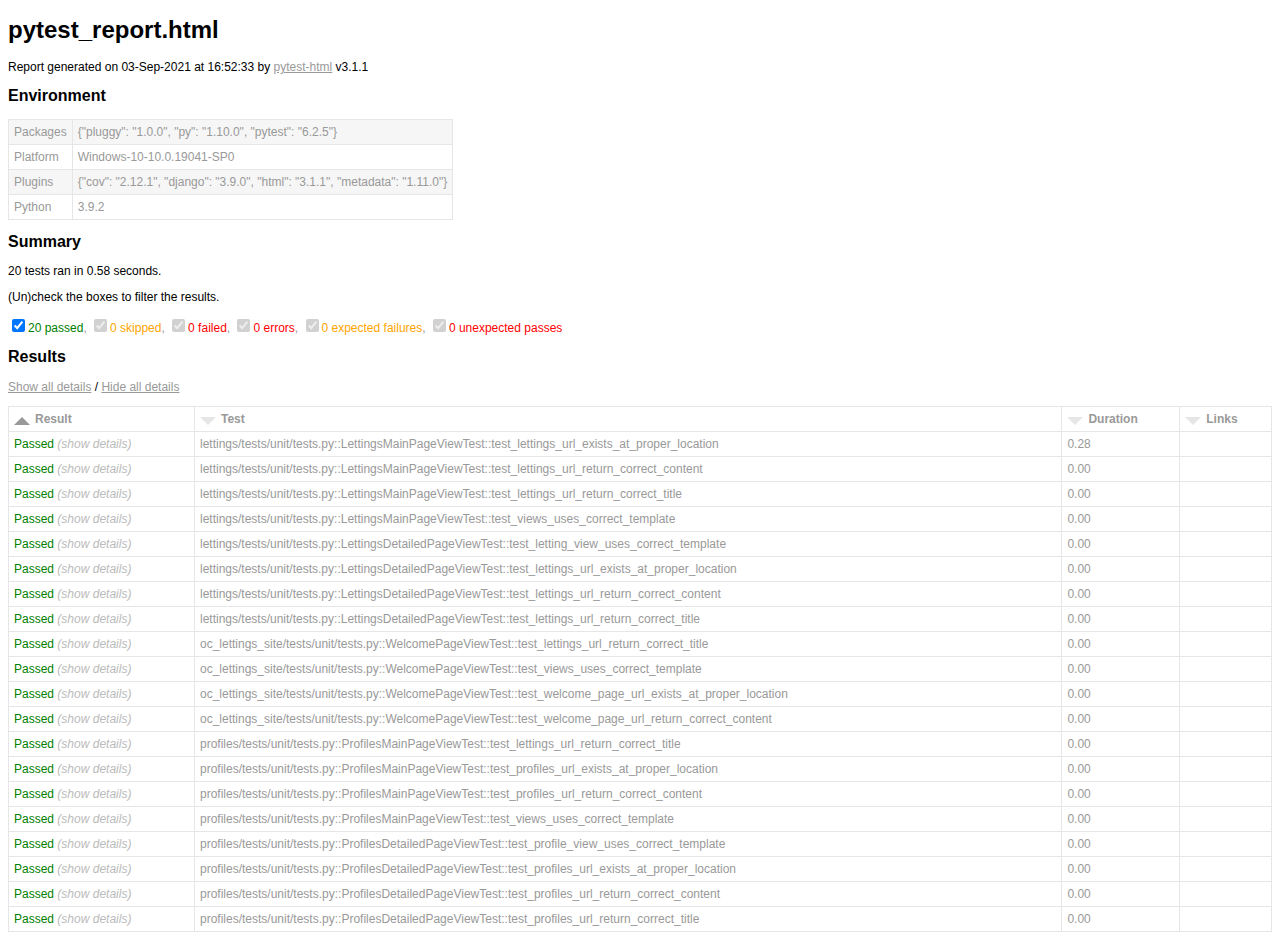
<file: test_reports/pytest_report.html>
<!DOCTYPE html>
<html>
  <head>
    <meta charset="utf-8"/>
    <title>Test Report</title>
    <link href="assets/style.css" rel="stylesheet" type="text/css"/></head>
  <body onLoad="init()">
    <script>/* This Source Code Form is subject to the terms of the Mozilla Public
 * License, v. 2.0. If a copy of the MPL was not distributed with this file,
 * You can obtain one at http://mozilla.org/MPL/2.0/. */


function toArray(iter) {
    if (iter === null) {
        return null;
    }
    return Array.prototype.slice.call(iter);
}

function find(selector, elem) { // eslint-disable-line no-redeclare
    if (!elem) {
        elem = document;
    }
    return elem.querySelector(selector);
}

function findAll(selector, elem) {
    if (!elem) {
        elem = document;
    }
    return toArray(elem.querySelectorAll(selector));
}

function sortColumn(elem) {
    toggleSortStates(elem);
    const colIndex = toArray(elem.parentNode.childNodes).indexOf(elem);
    let key;
    if (elem.classList.contains('result')) {
        key = keyResult;
    } else if (elem.classList.contains('links')) {
        key = keyLink;
    } else {
        key = keyAlpha;
    }
    sortTable(elem, key(colIndex));
}

function showAllExtras() { // eslint-disable-line no-unused-vars
    findAll('.col-result').forEach(showExtras);
}

function hideAllExtras() { // eslint-disable-line no-unused-vars
    findAll('.col-result').forEach(hideExtras);
}

function showExtras(colresultElem) {
    const extras = colresultElem.parentNode.nextElementSibling;
    const expandcollapse = colresultElem.firstElementChild;
    extras.classList.remove('collapsed');
    expandcollapse.classList.remove('expander');
    expandcollapse.classList.add('collapser');
}

function hideExtras(colresultElem) {
    const extras = colresultElem.parentNode.nextElementSibling;
    const expandcollapse = colresultElem.firstElementChild;
    extras.classList.add('collapsed');
    expandcollapse.classList.remove('collapser');
    expandcollapse.classList.add('expander');
}

function showFilters() {
    const filterItems = document.getElementsByClassName('filter');
    for (let i = 0; i < filterItems.length; i++)
        filterItems[i].hidden = false;
}

function addCollapse() {
    // Add links for show/hide all
    const resulttable = find('table#results-table');
    const showhideall = document.createElement('p');
    showhideall.innerHTML = '<a href="javascript:showAllExtras()">Show all details</a> / ' +
                            '<a href="javascript:hideAllExtras()">Hide all details</a>';
    resulttable.parentElement.insertBefore(showhideall, resulttable);

    // Add show/hide link to each result
    findAll('.col-result').forEach(function(elem) {
        const collapsed = getQueryParameter('collapsed') || 'Passed';
        const extras = elem.parentNode.nextElementSibling;
        const expandcollapse = document.createElement('span');
        if (extras.classList.contains('collapsed')) {
            expandcollapse.classList.add('expander');
        } else if (collapsed.includes(elem.innerHTML)) {
            extras.classList.add('collapsed');
            expandcollapse.classList.add('expander');
        } else {
            expandcollapse.classList.add('collapser');
        }
        elem.appendChild(expandcollapse);

        elem.addEventListener('click', function(event) {
            if (event.currentTarget.parentNode.nextElementSibling.classList.contains('collapsed')) {
                showExtras(event.currentTarget);
            } else {
                hideExtras(event.currentTarget);
            }
        });
    });
}

function getQueryParameter(name) {
    const match = RegExp('[?&]' + name + '=([^&]*)').exec(window.location.search);
    return match && decodeURIComponent(match[1].replace(/\+/g, ' '));
}

function init () { // eslint-disable-line no-unused-vars
    resetSortHeaders();

    addCollapse();

    showFilters();

    sortColumn(find('.initial-sort'));

    findAll('.sortable').forEach(function(elem) {
        elem.addEventListener('click',
            function() {
                sortColumn(elem);
            }, false);
    });
}

function sortTable(clicked, keyFunc) {
    const rows = findAll('.results-table-row');
    const reversed = !clicked.classList.contains('asc');
    const sortedRows = sort(rows, keyFunc, reversed);
    /* Whole table is removed here because browsers acts much slower
     * when appending existing elements.
     */
    const thead = document.getElementById('results-table-head');
    document.getElementById('results-table').remove();
    const parent = document.createElement('table');
    parent.id = 'results-table';
    parent.appendChild(thead);
    sortedRows.forEach(function(elem) {
        parent.appendChild(elem);
    });
    document.getElementsByTagName('BODY')[0].appendChild(parent);
}

function sort(items, keyFunc, reversed) {
    const sortArray = items.map(function(item, i) {
        return [keyFunc(item), i];
    });

    sortArray.sort(function(a, b) {
        const keyA = a[0];
        const keyB = b[0];

        if (keyA == keyB) return 0;

        if (reversed) {
            return keyA < keyB ? 1 : -1;
        } else {
            return keyA > keyB ? 1 : -1;
        }
    });

    return sortArray.map(function(item) {
        const index = item[1];
        return items[index];
    });
}

function keyAlpha(colIndex) {
    return function(elem) {
        return elem.childNodes[1].childNodes[colIndex].firstChild.data.toLowerCase();
    };
}

function keyLink(colIndex) {
    return function(elem) {
        const dataCell = elem.childNodes[1].childNodes[colIndex].firstChild;
        return dataCell == null ? '' : dataCell.innerText.toLowerCase();
    };
}

function keyResult(colIndex) {
    return function(elem) {
        const strings = ['Error', 'Failed', 'Rerun', 'XFailed', 'XPassed',
            'Skipped', 'Passed'];
        return strings.indexOf(elem.childNodes[1].childNodes[colIndex].firstChild.data);
    };
}

function resetSortHeaders() {
    findAll('.sort-icon').forEach(function(elem) {
        elem.parentNode.removeChild(elem);
    });
    findAll('.sortable').forEach(function(elem) {
        const icon = document.createElement('div');
        icon.className = 'sort-icon';
        icon.textContent = 'vvv';
        elem.insertBefore(icon, elem.firstChild);
        elem.classList.remove('desc', 'active');
        elem.classList.add('asc', 'inactive');
    });
}

function toggleSortStates(elem) {
    //if active, toggle between asc and desc
    if (elem.classList.contains('active')) {
        elem.classList.toggle('asc');
        elem.classList.toggle('desc');
    }

    //if inactive, reset all other functions and add ascending active
    if (elem.classList.contains('inactive')) {
        resetSortHeaders();
        elem.classList.remove('inactive');
        elem.classList.add('active');
    }
}

function isAllRowsHidden(value) {
    return value.hidden == false;
}

function filterTable(elem) { // eslint-disable-line no-unused-vars
    const outcomeAtt = 'data-test-result';
    const outcome = elem.getAttribute(outcomeAtt);
    const classOutcome = outcome + ' results-table-row';
    const outcomeRows = document.getElementsByClassName(classOutcome);

    for(let i = 0; i < outcomeRows.length; i++){
        outcomeRows[i].hidden = !elem.checked;
    }

    const rows = findAll('.results-table-row').filter(isAllRowsHidden);
    const allRowsHidden = rows.length == 0 ? true : false;
    const notFoundMessage = document.getElementById('not-found-message');
    notFoundMessage.hidden = !allRowsHidden;
}
</script>
    <h1>pytest_report.html</h1>
    <p>Report generated on 03-Sep-2021 at 16:52:33 by <a href="https://pypi.python.org/pypi/pytest-html">pytest-html</a> v3.1.1</p>
    <h2>Environment</h2>
    <table id="environment">
      <tr>
        <td>Packages</td>
        <td>{"pluggy": "1.0.0", "py": "1.10.0", "pytest": "6.2.5"}</td></tr>
      <tr>
        <td>Platform</td>
        <td>Windows-10-10.0.19041-SP0</td></tr>
      <tr>
        <td>Plugins</td>
        <td>{"cov": "2.12.1", "django": "3.9.0", "html": "3.1.1", "metadata": "1.11.0"}</td></tr>
      <tr>
        <td>Python</td>
        <td>3.9.2</td></tr></table>
    <h2>Summary</h2>
    <p>20 tests ran in 0.58 seconds. </p>
    <p class="filter" hidden="true">(Un)check the boxes to filter the results.</p><input checked="true" class="filter" data-test-result="passed" hidden="true" name="filter_checkbox" onChange="filterTable(this)" type="checkbox"/><span class="passed">20 passed</span>, <input checked="true" class="filter" data-test-result="skipped" disabled="true" hidden="true" name="filter_checkbox" onChange="filterTable(this)" type="checkbox"/><span class="skipped">0 skipped</span>, <input checked="true" class="filter" data-test-result="failed" disabled="true" hidden="true" name="filter_checkbox" onChange="filterTable(this)" type="checkbox"/><span class="failed">0 failed</span>, <input checked="true" class="filter" data-test-result="error" disabled="true" hidden="true" name="filter_checkbox" onChange="filterTable(this)" type="checkbox"/><span class="error">0 errors</span>, <input checked="true" class="filter" data-test-result="xfailed" disabled="true" hidden="true" name="filter_checkbox" onChange="filterTable(this)" type="checkbox"/><span class="xfailed">0 expected failures</span>, <input checked="true" class="filter" data-test-result="xpassed" disabled="true" hidden="true" name="filter_checkbox" onChange="filterTable(this)" type="checkbox"/><span class="xpassed">0 unexpected passes</span>
    <h2>Results</h2>
    <table id="results-table">
      <thead id="results-table-head">
        <tr>
          <th class="sortable result initial-sort" col="result">Result</th>
          <th class="sortable" col="name">Test</th>
          <th class="sortable" col="duration">Duration</th>
          <th class="sortable links" col="links">Links</th></tr>
        <tr hidden="true" id="not-found-message">
          <th colspan="4">No results found. Try to check the filters</th></tr></thead>
      <tbody class="passed results-table-row">
        <tr>
          <td class="col-result">Passed</td>
          <td class="col-name">lettings/tests/unit/tests.py::LettingsMainPageViewTest::test_lettings_url_exists_at_proper_location</td>
          <td class="col-duration">0.28</td>
          <td class="col-links"></td></tr>
        <tr>
          <td class="extra" colspan="4">
            <div class="log"> -----------------------------Captured stderr setup------------------------------ <br/>Creating test database for alias &#x27;default&#x27;...
<br/></div></td></tr></tbody>
      <tbody class="passed results-table-row">
        <tr>
          <td class="col-result">Passed</td>
          <td class="col-name">lettings/tests/unit/tests.py::LettingsMainPageViewTest::test_lettings_url_return_correct_content</td>
          <td class="col-duration">0.00</td>
          <td class="col-links"></td></tr>
        <tr>
          <td class="extra" colspan="4">
            <div class="empty log">No log output captured.</div></td></tr></tbody>
      <tbody class="passed results-table-row">
        <tr>
          <td class="col-result">Passed</td>
          <td class="col-name">lettings/tests/unit/tests.py::LettingsMainPageViewTest::test_lettings_url_return_correct_title</td>
          <td class="col-duration">0.00</td>
          <td class="col-links"></td></tr>
        <tr>
          <td class="extra" colspan="4">
            <div class="empty log">No log output captured.</div></td></tr></tbody>
      <tbody class="passed results-table-row">
        <tr>
          <td class="col-result">Passed</td>
          <td class="col-name">lettings/tests/unit/tests.py::LettingsMainPageViewTest::test_views_uses_correct_template</td>
          <td class="col-duration">0.00</td>
          <td class="col-links"></td></tr>
        <tr>
          <td class="extra" colspan="4">
            <div class="empty log">No log output captured.</div></td></tr></tbody>
      <tbody class="passed results-table-row">
        <tr>
          <td class="col-result">Passed</td>
          <td class="col-name">lettings/tests/unit/tests.py::LettingsDetailedPageViewTest::test_letting_view_uses_correct_template</td>
          <td class="col-duration">0.00</td>
          <td class="col-links"></td></tr>
        <tr>
          <td class="extra" colspan="4">
            <div class="empty log">No log output captured.</div></td></tr></tbody>
      <tbody class="passed results-table-row">
        <tr>
          <td class="col-result">Passed</td>
          <td class="col-name">lettings/tests/unit/tests.py::LettingsDetailedPageViewTest::test_lettings_url_exists_at_proper_location</td>
          <td class="col-duration">0.00</td>
          <td class="col-links"></td></tr>
        <tr>
          <td class="extra" colspan="4">
            <div class="empty log">No log output captured.</div></td></tr></tbody>
      <tbody class="passed results-table-row">
        <tr>
          <td class="col-result">Passed</td>
          <td class="col-name">lettings/tests/unit/tests.py::LettingsDetailedPageViewTest::test_lettings_url_return_correct_content</td>
          <td class="col-duration">0.00</td>
          <td class="col-links"></td></tr>
        <tr>
          <td class="extra" colspan="4">
            <div class="empty log">No log output captured.</div></td></tr></tbody>
      <tbody class="passed results-table-row">
        <tr>
          <td class="col-result">Passed</td>
          <td class="col-name">lettings/tests/unit/tests.py::LettingsDetailedPageViewTest::test_lettings_url_return_correct_title</td>
          <td class="col-duration">0.00</td>
          <td class="col-links"></td></tr>
        <tr>
          <td class="extra" colspan="4">
            <div class="empty log">No log output captured.</div></td></tr></tbody>
      <tbody class="passed results-table-row">
        <tr>
          <td class="col-result">Passed</td>
          <td class="col-name">oc_lettings_site/tests/unit/tests.py::WelcomePageViewTest::test_lettings_url_return_correct_title</td>
          <td class="col-duration">0.00</td>
          <td class="col-links"></td></tr>
        <tr>
          <td class="extra" colspan="4">
            <div class="empty log">No log output captured.</div></td></tr></tbody>
      <tbody class="passed results-table-row">
        <tr>
          <td class="col-result">Passed</td>
          <td class="col-name">oc_lettings_site/tests/unit/tests.py::WelcomePageViewTest::test_views_uses_correct_template</td>
          <td class="col-duration">0.00</td>
          <td class="col-links"></td></tr>
        <tr>
          <td class="extra" colspan="4">
            <div class="empty log">No log output captured.</div></td></tr></tbody>
      <tbody class="passed results-table-row">
        <tr>
          <td class="col-result">Passed</td>
          <td class="col-name">oc_lettings_site/tests/unit/tests.py::WelcomePageViewTest::test_welcome_page_url_exists_at_proper_location</td>
          <td class="col-duration">0.00</td>
          <td class="col-links"></td></tr>
        <tr>
          <td class="extra" colspan="4">
            <div class="empty log">No log output captured.</div></td></tr></tbody>
      <tbody class="passed results-table-row">
        <tr>
          <td class="col-result">Passed</td>
          <td class="col-name">oc_lettings_site/tests/unit/tests.py::WelcomePageViewTest::test_welcome_page_url_return_correct_content</td>
          <td class="col-duration">0.00</td>
          <td class="col-links"></td></tr>
        <tr>
          <td class="extra" colspan="4">
            <div class="empty log">No log output captured.</div></td></tr></tbody>
      <tbody class="passed results-table-row">
        <tr>
          <td class="col-result">Passed</td>
          <td class="col-name">profiles/tests/unit/tests.py::ProfilesMainPageViewTest::test_lettings_url_return_correct_title</td>
          <td class="col-duration">0.00</td>
          <td class="col-links"></td></tr>
        <tr>
          <td class="extra" colspan="4">
            <div class="empty log">No log output captured.</div></td></tr></tbody>
      <tbody class="passed results-table-row">
        <tr>
          <td class="col-result">Passed</td>
          <td class="col-name">profiles/tests/unit/tests.py::ProfilesMainPageViewTest::test_profiles_url_exists_at_proper_location</td>
          <td class="col-duration">0.00</td>
          <td class="col-links"></td></tr>
        <tr>
          <td class="extra" colspan="4">
            <div class="empty log">No log output captured.</div></td></tr></tbody>
      <tbody class="passed results-table-row">
        <tr>
          <td class="col-result">Passed</td>
          <td class="col-name">profiles/tests/unit/tests.py::ProfilesMainPageViewTest::test_profiles_url_return_correct_content</td>
          <td class="col-duration">0.00</td>
          <td class="col-links"></td></tr>
        <tr>
          <td class="extra" colspan="4">
            <div class="empty log">No log output captured.</div></td></tr></tbody>
      <tbody class="passed results-table-row">
        <tr>
          <td class="col-result">Passed</td>
          <td class="col-name">profiles/tests/unit/tests.py::ProfilesMainPageViewTest::test_views_uses_correct_template</td>
          <td class="col-duration">0.00</td>
          <td class="col-links"></td></tr>
        <tr>
          <td class="extra" colspan="4">
            <div class="empty log">No log output captured.</div></td></tr></tbody>
      <tbody class="passed results-table-row">
        <tr>
          <td class="col-result">Passed</td>
          <td class="col-name">profiles/tests/unit/tests.py::ProfilesDetailedPageViewTest::test_profile_view_uses_correct_template</td>
          <td class="col-duration">0.00</td>
          <td class="col-links"></td></tr>
        <tr>
          <td class="extra" colspan="4">
            <div class="empty log">No log output captured.</div></td></tr></tbody>
      <tbody class="passed results-table-row">
        <tr>
          <td class="col-result">Passed</td>
          <td class="col-name">profiles/tests/unit/tests.py::ProfilesDetailedPageViewTest::test_profiles_url_exists_at_proper_location</td>
          <td class="col-duration">0.00</td>
          <td class="col-links"></td></tr>
        <tr>
          <td class="extra" colspan="4">
            <div class="empty log">No log output captured.</div></td></tr></tbody>
      <tbody class="passed results-table-row">
        <tr>
          <td class="col-result">Passed</td>
          <td class="col-name">profiles/tests/unit/tests.py::ProfilesDetailedPageViewTest::test_profiles_url_return_correct_content</td>
          <td class="col-duration">0.00</td>
          <td class="col-links"></td></tr>
        <tr>
          <td class="extra" colspan="4">
            <div class="empty log">No log output captured.</div></td></tr></tbody>
      <tbody class="passed results-table-row">
        <tr>
          <td class="col-result">Passed</td>
          <td class="col-name">profiles/tests/unit/tests.py::ProfilesDetailedPageViewTest::test_profiles_url_return_correct_title</td>
          <td class="col-duration">0.00</td>
          <td class="col-links"></td></tr>
        <tr>
          <td class="extra" colspan="4">
            <div class="log"> ----------------------------Captured stderr teardown---------------------------- <br/>Destroying test database for alias &#x27;default&#x27;...
<br/></div></td></tr></tbody></table></body></html>
</file>
<file: test_reports/assets/style.css>
body {
  font-family: Helvetica, Arial, sans-serif;
  font-size: 12px;
  /* do not increase min-width as some may use split screens */
  min-width: 800px;
  color: #999;
}

h1 {
  font-size: 24px;
  color: black;
}

h2 {
  font-size: 16px;
  color: black;
}

p {
  color: black;
}

a {
  color: #999;
}

table {
  border-collapse: collapse;
}

/******************************
 * SUMMARY INFORMATION
 ******************************/
#environment td {
  padding: 5px;
  border: 1px solid #E6E6E6;
}
#environment tr:nth-child(odd) {
  background-color: #f6f6f6;
}

/******************************
 * TEST RESULT COLORS
 ******************************/
span.passed,
.passed .col-result {
  color: green;
}

span.skipped,
span.xfailed,
span.rerun,
.skipped .col-result,
.xfailed .col-result,
.rerun .col-result {
  color: orange;
}

span.error,
span.failed,
span.xpassed,
.error .col-result,
.failed .col-result,
.xpassed .col-result {
  color: red;
}

/******************************
 * RESULTS TABLE
 *
 * 1. Table Layout
 * 2. Extra
 * 3. Sorting items
 *
 ******************************/
/*------------------
 * 1. Table Layout
 *------------------*/
#results-table {
  border: 1px solid #e6e6e6;
  color: #999;
  font-size: 12px;
  width: 100%;
}
#results-table th,
#results-table td {
  padding: 5px;
  border: 1px solid #E6E6E6;
  text-align: left;
}
#results-table th {
  font-weight: bold;
}

/*------------------
 * 2. Extra
 *------------------*/
.log {
  background-color: #e6e6e6;
  border: 1px solid #e6e6e6;
  color: black;
  display: block;
  font-family: "Courier New", Courier, monospace;
  height: 230px;
  overflow-y: scroll;
  padding: 5px;
  white-space: pre-wrap;
}
.log:only-child {
  height: inherit;
}

div.image {
  border: 1px solid #e6e6e6;
  float: right;
  height: 240px;
  margin-left: 5px;
  overflow: hidden;
  width: 320px;
}
div.image img {
  width: 320px;
}

div.video {
  border: 1px solid #e6e6e6;
  float: right;
  height: 240px;
  margin-left: 5px;
  overflow: hidden;
  width: 320px;
}
div.video video {
  overflow: hidden;
  width: 320px;
  height: 240px;
}

.collapsed {
  display: none;
}

.expander::after {
  content: " (show details)";
  color: #BBB;
  font-style: italic;
  cursor: pointer;
}

.collapser::after {
  content: " (hide details)";
  color: #BBB;
  font-style: italic;
  cursor: pointer;
}

/*------------------
 * 3. Sorting items
 *------------------*/
.sortable {
  cursor: pointer;
}

.sort-icon {
  font-size: 0px;
  float: left;
  margin-right: 5px;
  margin-top: 5px;
  /*triangle*/
  width: 0;
  height: 0;
  border-left: 8px solid transparent;
  border-right: 8px solid transparent;
}
.inactive .sort-icon {
  /*finish triangle*/
  border-top: 8px solid #E6E6E6;
}
.asc.active .sort-icon {
  /*finish triangle*/
  border-bottom: 8px solid #999;
}
.desc.active .sort-icon {
  /*finish triangle*/
  border-top: 8px solid #999;
}
</file>
